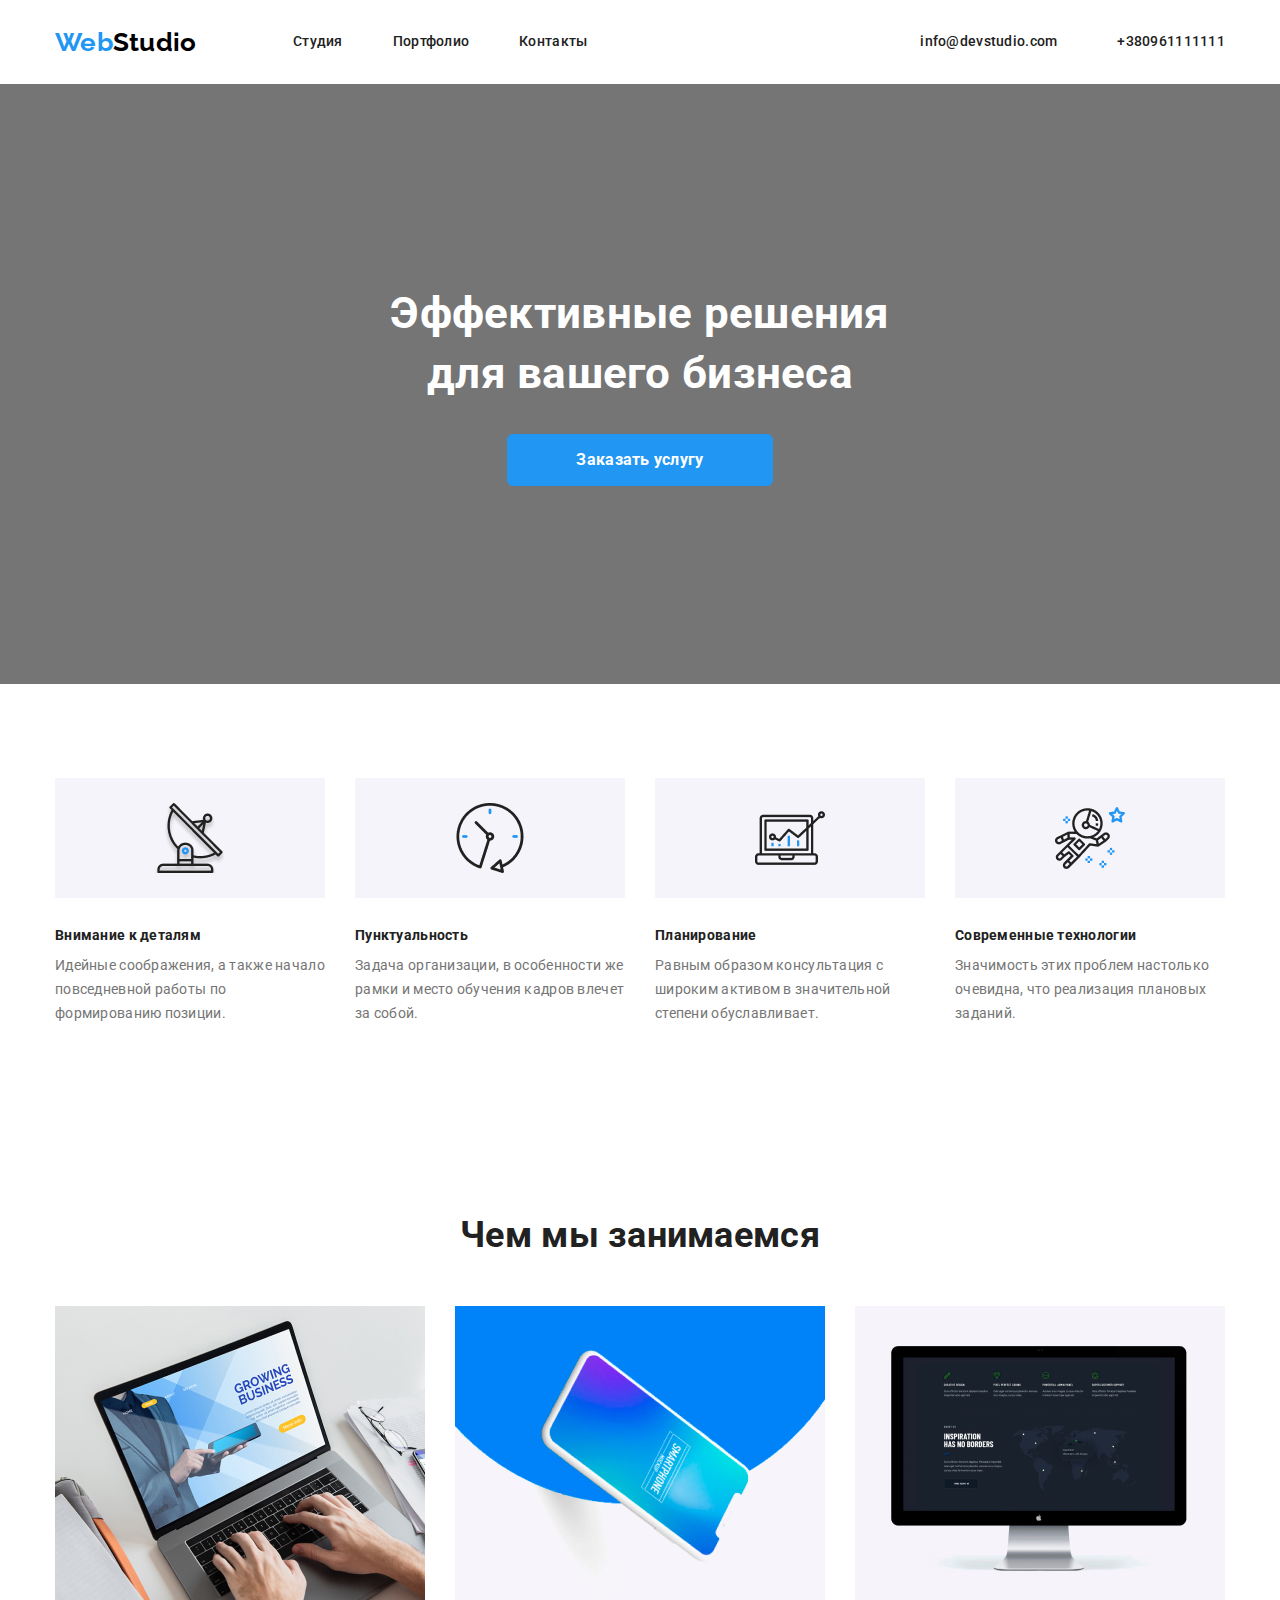
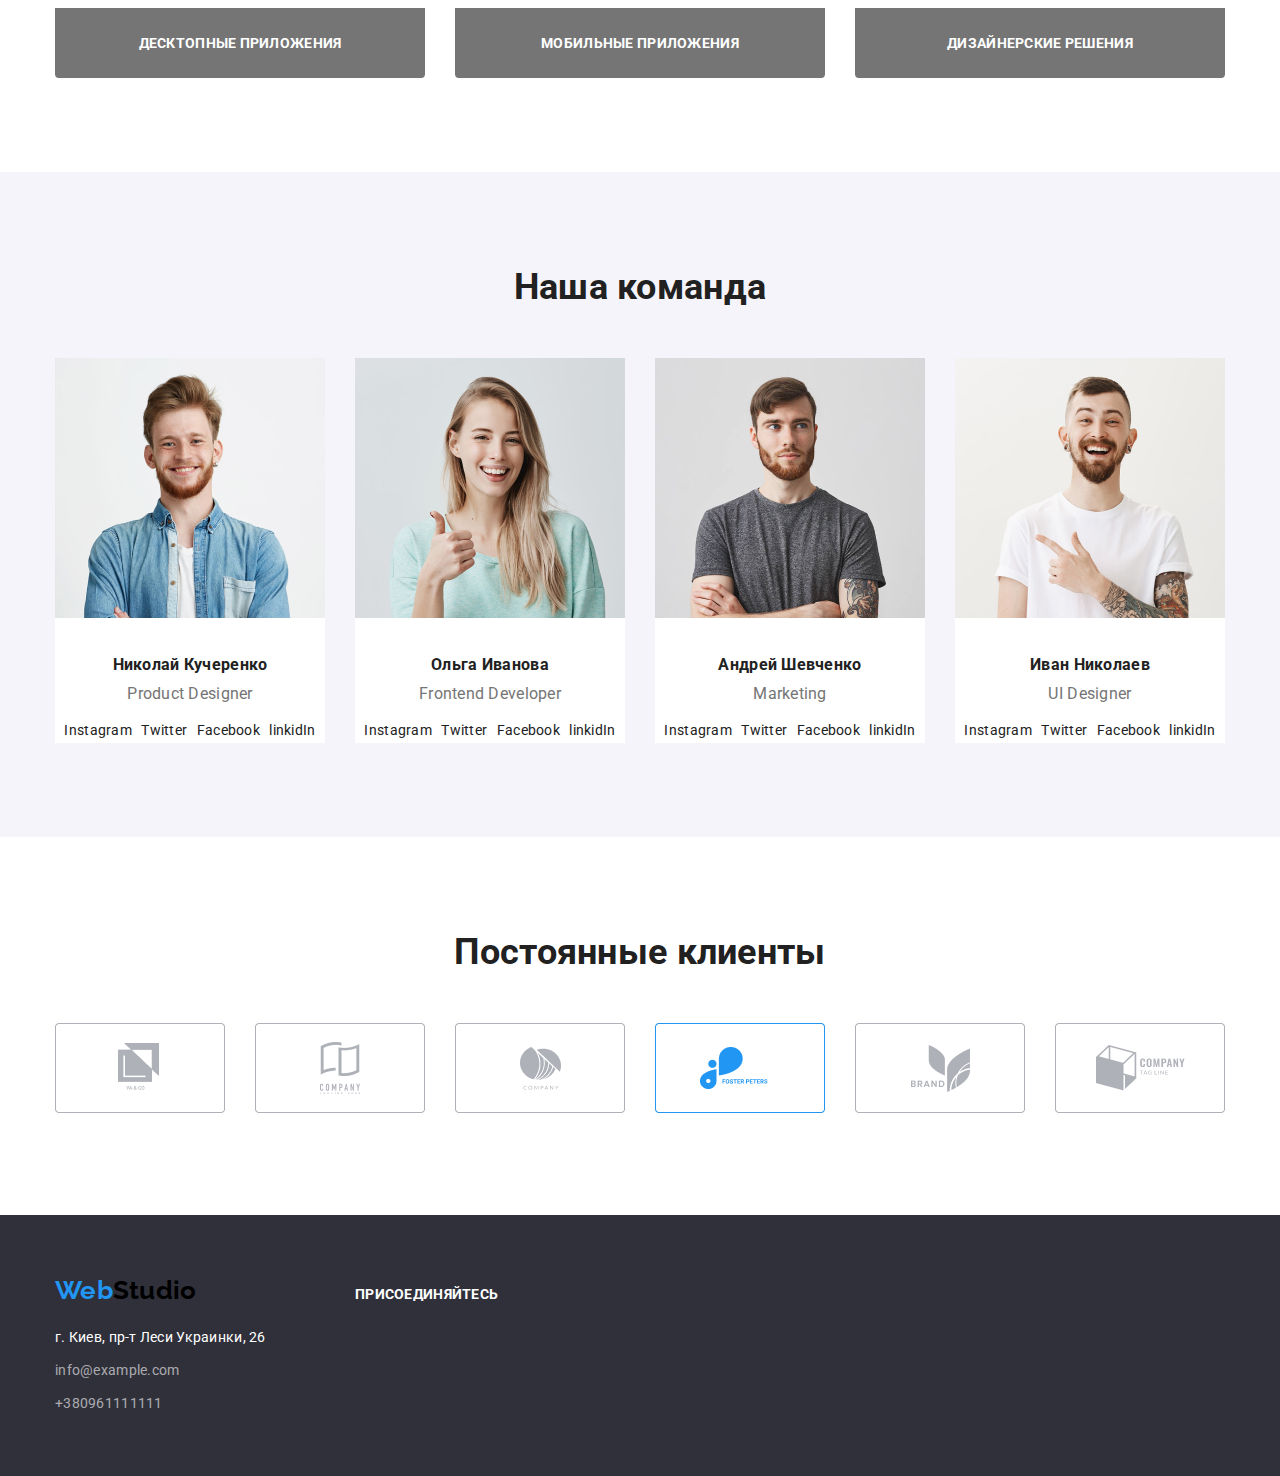
<file: index.html>
<!DOCTYPE html>
<html lang="en">

<head>
    <meta charset="UTF-8" />
    <meta name="viewport" content="width=<device-width>, initial-scale=1.0" />
    <title>Web Studio</title>
    <link href="https://cdnjs.cloudflare.com/ajax/libs/modern-normalize/0.6.0/modern-normalize.min.css" />
    <link
        href="https://fonts.googleapis.com/css2?family=Raleway:wght@700&family=Roboto:wght@400;500;700;900&display=swap"
        rel="stylesheet" />
    <link rel="stylesheet" href="./css/styles.css" />
</head>

<body class="body">
    <!--Site-navigation-->
    <header class="header">
        <div class="header-container">
            <nav class="container site-header-content">
                <p class="logo-item">
                    <a href="" class="logo link"><span class="logo-first">Web</span>
                        <span class="logo-secondary">Studio</span>
                    </a>
                </p>
                <ul class="site-nav list">
                    <li class="site-nav-item">
                        <a href="./index.html" class="links">Студия</a>
                    </li>
                    <li class="site-nav-item">
                        <a href="./portfolio.html" class="links">Портфолио</a>
                    </li>
                    <li class="site-nav-item"><a href="" class="links">Контакты</a></li>
                </ul>
                <div class="site-nav-main-address">
                    <address>
                        <ul class="site-nav-address list">
                            <li class="site-nav-address-item">
                                <a href="malito:info@devstudio.com" class="mail links">info@devstudio.com
                                </a>
                            </li>
                            <li class="site-nav-address-item">
                                <a href="tel:+380961111111" class="telnumber links">+380961111111
                                </a>
                            </li>
                        </ul>
                    </address>
                </div>
            </nav>
        </div>
    </header>

    <main>
        <!--Hero-->
        <section class="hero">
            <div class="hero-container">
                <h1 class="hero-title">
                    Эффективные решения <br />
                    для вашего бизнеса
                </h1>
                <div class="hero-button">
                    <a href="" class="button-primery">Заказать услугу</a>
                </div>
            </div>
        </section>

        <!--Main features-->
        <section class="section features">
            <div class="container">
                <ul class="features-list list">
                    <li class="features-item">
                        <div class="feature-image">
                            <img src="./images/group.png " alt="antenna" />
                        </div>
                        <h3 class="site-description-logo-title">Внимание к деталям</h3>
                        <p class="text">
                            Идейные соображения, а также начало повседневной работы по
                            формированию позиции.
                        </p>
                    </li>
                    <li class="features-item">
                        <div class="feature-image">
                            <img src="./images/clock1.png " alt="clock" />
                        </div>
                        <h3 class="site-description-logo-title">Пунктуальность</h3>
                        <p class="text">
                            Задача организации, в особенности же рамки и место обучения
                            кадров влечет за собой.
                        </p>
                    </li>
                    <li class="features-item">
                        <div class="feature-image">
                            <img src="./images/diagram1.png " alt="diagram" />
                        </div>
                        <h3 class="site-description-logo-title">Планирование</h3>
                        <p class="text">
                            Равным образом консультация с широким активом в значительной
                            степени обуславливает.
                        </p>
                    </li>
                    <li class="features-item">
                        <div class="feature-image">
                            <img src="./images/astronaut1.png " alt="astronaut" />
                        </div>
                        <h3 class="site-description-logo-title">
                            Современные технологии
                        </h3>
                        <p class="text">
                            Значимость этих проблем настолько очевидна, что реализация
                            плановых заданий.
                        </p>
                    </li>
                </ul>
            </div>
        </section>
        <!--Main Prodaction-->
        <section class="section">
            <div class="container">
                <h2 class="section-title">
                    Чем мы занимаемся
                </h2>
                <ul class="site-prodactions list">
                    <li class="prodaction-item">
                        <img src="./images/img.jpg " alt="desktop app " />
                        <h3 class="prodaction-title">Десктопные приложения</h3>
                    </li>


                    <li class="prodaction-item">
                        <img src="./images/box.jpg " alt="mobile app " />
                        <h3 class="prodaction-title">Мобильные приложения</h3>
                    </li>

                    <li class="prodaction-item">
                        <img src="./images/imgf.jpg " alt="design " />
                        <h3 class="prodaction-title">Дизайнерские решения</h3>
                    </li>
                </ul>
            </div>
        </section>
        <!--Main teammembers-->
        <section class="section teammembers">
            <div class="container">
                <h2 class="section-title">
                    Наша команда
                </h2>
                <ul class="site-teammembers-list list">
                    <li class="teammembers-item">
                        <img src="./images/proddes.png " alt="Product Designer photo " class="teammembers-photo" />
                        <h3 class="teammembers-title">Николай Кучеренко</h3>
                        <p class="teammembers-role">Product Designer</p>
                        <ul class="social-links list">
                            <li><a href=" " class="links">Instagram</a></li>
                            <li><a href=" " class="links">Twitter</a></li>
                            <li><a href=" " class="links">Facebook</a></li>
                            <li><a href=" " class="links">linkidIn</a></li>
                        </ul>
                    </li>
                    <li class="teammembers-item">
                        <img src="./images/frontdev.png " alt="Frontend Developer photo " class="teammembers-photo" />
                        <h3 class="teammembers-title">Ольга Иванова</h3>
                        <p class="teammembers-role">Frontend Developer</p>
                        <ul class="social-links list">
                            <li><a href=" " class="links">Instagram</a></li>
                            <li><a href=" " class="links">Twitter</a></li>
                            <li><a href=" " class="links">Facebook</a></li>
                            <li><a href=" " class="links">linkidIn</a></li>
                        </ul>
                    </li>
                    <li class="teammembers-item">
                        <img src="./images/mark.png " alt="Marketing photo " class="teammembers-photo" />
                        <h3 class="teammembers-title">Андрей Шевченко</h3>
                        <p class="teammembers-role">Marketing</p>
                        <ul class="social-links list">
                            <li><a href=" " class="links">Instagram</a></li>
                            <li><a href=" " class="links">Twitter</a></li>
                            <li><a href=" " class="links">Facebook</a></li>
                            <li><a href=" " class="links">linkidIn</a></li>
                        </ul>
                    </li>
                    <li class="teammembers-item">
                        <img src="./images/uides.png " alt="Designer photo " class="teammembers-photo" />
                        <h3 class="teammembers-title">Иван Николаев</h3>
                        <p class="teammembers-role">UI Designer</p>
                        <ul class="social-links list">
                            <li><a href=" " class="links">Instagram</a></li>
                            <li><a href=" " class="links">Twitter</a></li>
                            <li><a href=" " class="links">Facebook</a></li>
                            <li><a href=" " class="links">linkidIn</a></li>
                        </ul>
                    </li>
                </ul>
            </div>
        </section>
        <!--Main clients-->
        <section class="clients section">
            <div class="container">
                <h2 class="section-title">Постоянные клиенты</h2>
                <ul class="site-clientslogo list">
                    <li class="clients-item"><img src="./images/client1.png " alt="YA&CO company logo " /></li>
                    <li class="clients-item"><img src="./images/client2.png " alt="company logo 1 " /></li>
                    <li class="clients-item"><img src="./images/client3.png " alt="company logo 2 " /></li>
                    <li class="clients-item"><img src="./images/client4.png " alt="FP company logo " /></li>
                    <li class="clients-item"><img src="./images/client5.png " alt="Brand company logo " /></li>
                    <li class="clients-item"><img src="./images/client6.png " alt="company logo 3 " /></li>
                </ul>
            </div>
        </section>
    </main>

    <!--Footer-->
    <footer class="footer-section">
        <div class="container">
            <div class="footer-content">
                <div class="address-item">
                    <div class="footer-logo">
                        <p class="footer-item">
                            <a href="" class="logo link"><span class="logo-first">Web</span>
                                <span class="logo-secondary">Studio</span>
                            </a>
                        </p>
                    </div>

                    <address class="address">
                        <ul class="list">
                            <li class="site-address link">г. Киев, пр-т Леси Украинки, 26</li>
                            <li class="site-address link">
                                <a href="malito:info@example.com " class="contacts link">info@example.com</a>
                            </li>
                            <li class="site-address link">
                                <a href="tel:+380991111111 " class="contacts link">+380961111111</a>
                            </li>
                        </ul>
                    </address>
                </div>
                <div class="social">
                    <b class="item-headers">
                        ПРИСОЕДИНЯЙТЕСЬ
                    </b>
                    <ul class=" social-list list">
                        <li>
                            <a href=" " aria-label="Instagram link "></a>
                        </li>
                        <li>
                            <a href=" " aria-label="Twitter link "></a>
                        </li>
                        <li>
                            <a href=" " aria-label="Facebook link "></a>
                        </li>
                        <li>
                            <a href=" " aria-label="linkidIn link "></a>
                        </li>
                    </ul>
                </div>
            </div>
        </div>
    </footer>
</body>

</html>
</file>
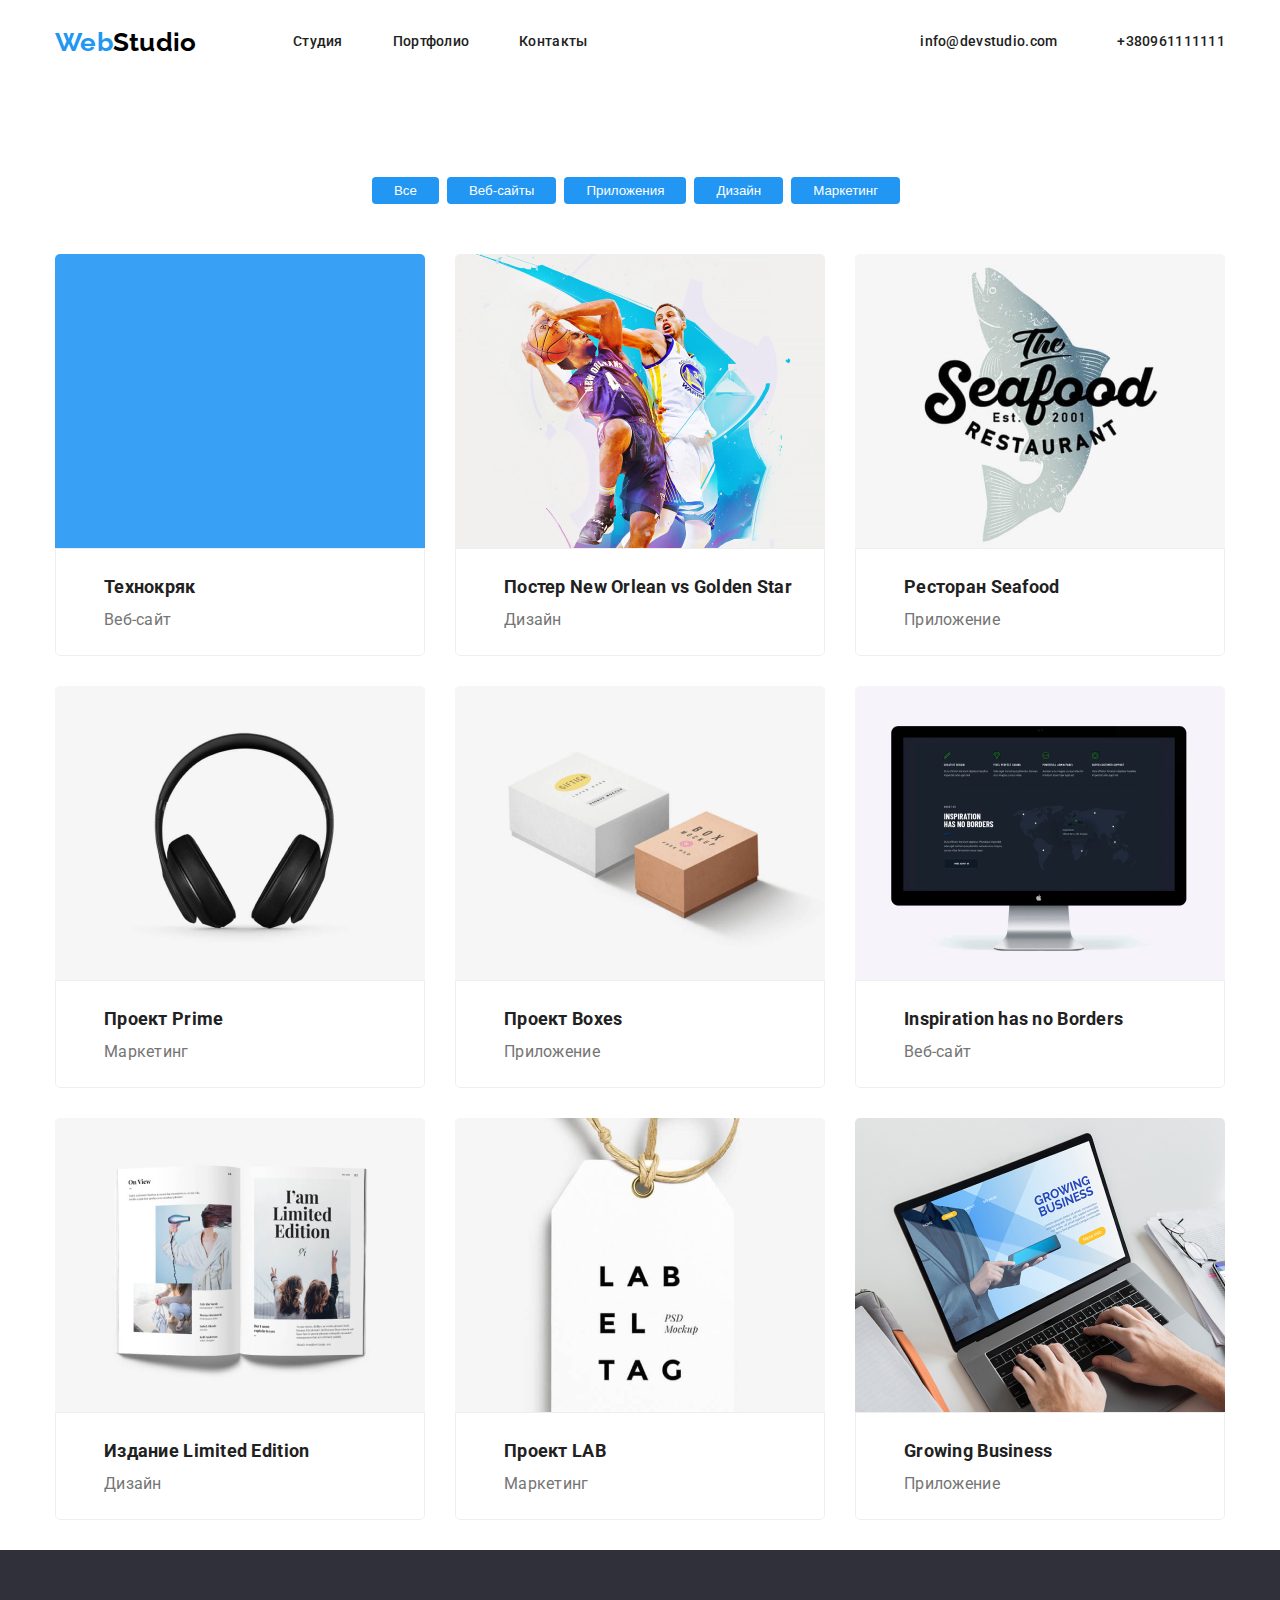
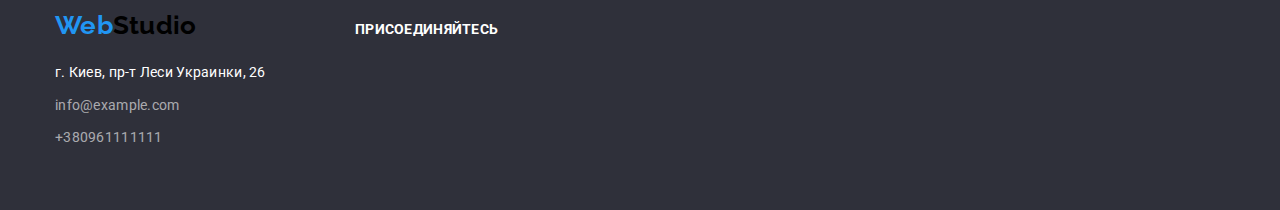
<file: portfolio.html>
<!DOCTYPE html>
<html lang="en">

<head>
    <meta charset="UTF-8" />
    <meta name="viewport" content="width=device-width, initial-scale=1.0" />
    <title>Photo app</title>
    <link
        href="https://fonts.googleapis.com/css2?family=Raleway:wght@700&family=Roboto:wght@400;500;700;900&display=swap"
        rel="stylesheet" />
    <link href="https://cdnjs.cloudflare.com/ajax/libs/modern-normalize/0.6.0/modern-normalize.min.css" />
    <link rel="stylesheet" href="./css/styles.css" />
</head>

<body class="body">
    <!--Site-navigation-->
    <header class="site-header">
        <nav class="container site-header-content">
            <p>
                <a href="" class="logo link"><span class="logo-first">Web</span>
                    <span class="logo-secondary">Studio</span>
                </a>
            </p>
            <ul class="site-nav list">
                <li class="site-nav-item">
                    <a href="./index.html" class="links">Студия</a>
                </li>
                <li class="site-nav-item">
                    <a href="./portfolio.html" class="links">Портфолио</a>
                </li>
                <li class="site-nav-item"><a href="" class="links">Контакты</a></li>
            </ul>
            <div class="site-nav-main-address">
                <address>
                    <ul class="site-nav-address list">
                        <li class="site-nav-address-item">
                            <a href="malito:info@devstudio.com" class="mail links">info@devstudio.com
                            </a>
                        </li>
                        <li class="site-nav-address-item">
                            <a href="tel:+380961111111" class="telnumber links">+380961111111
                            </a>
                        </li>
                    </ul>
                </address>
            </div>
        </nav>
    </header>

    <!--Main button list-->
    <main>
        <div class="container">
            <div class="button-container">
                <ul class="main-button-list list">
                    <li class="button-element">
                        <button class="main-button" type="button">Все</button>
                    </li>
                    <li class="button-element">
                        <button class="main-button" type="button">Веб-сайты</button>
                    </li>
                    <li class="button-element">
                        <button class="main-button" type="button">Приложения</button>
                    </li>
                    <li class="button-element">
                        <button class="main-button" type="button">Дизайн</button>
                    </li>
                    <li class="button-element">
                        <button class="main-button" type="button">Маркетинг</button>
                    </li>
                </ul>
            </div>

            <!--Main flex-cards list-->
            <div class="flex-container">
                <ul class="flex-container-list list">
                    <li class="flex-card">
                        <img class="card-image" src="./images/hoveroverlay.jpg" alt="Text" width="370" />
                        <div class="card-content">
                            <h2 class="item-title">Технокряк</h2>
                            <p class="item-text">Веб-сайт</p>
                        </div>
                    </li>
                    <li class="flex-card">
                        <img class="card-image" src="./images/neworlean.jpg" alt="Bascketballteam" width="370" />

                        <div class="card-content">
                            <h2 class="item-title">Постер New Orlean vs Golden Star</h2>
                            <p class="item-text">Дизайн</p>
                        </div>
                    </li>
                    <li class="flex-card">
                        <img class="card-image" src="./images/seafood.jpg" alt="Icon restaurant" width="370" />
                        <div class="card-content">
                            <h2 class="item-title">Ресторан Seafood</h2>
                            <p class="item-text">Приложение</p>
                        </div>
                    </li>
                    <li class="flex-card">
                        <img class="card-image" src="./images/prime.jpg" alt="Phone" width="370" />
                        <div class="card-content">
                            <h2 class="item-title">Проект Prime</h2>
                            <p class="item-text">Маркетинг</p>
                        </div>
                    </li>
                    <li class="flex-card">
                        <img class="card-image" src="./images/boxes.jpg" alt="Boxes" width="370" />
                        <div class="card-content">
                            <h2 class="item-title">Проект Boxes</h2>
                            <p class="item-text">Приложение</p>
                        </div>
                    </li>
                    <li class="flex-card">
                        <img class="card-image" src="./images/inspiration.jpg" alt="Monitor" width="370" />
                        <div class="card-content">
                            <h2 class="item-title">Inspiration has no Borders</h2>
                            <p class="item-text">Веб-сайт</p>
                        </div>
                    </li>
                    <li class="flex-card">
                        <img class="card-image" src="./images/limited-iditional.jpg" alt="Journal" width="370" />
                        <div class="card-content">
                            <h2 class="item-title">Издание Limited Edition</h2>
                            <p class="item-text">Дизайн</p>
                        </div>
                    </li>
                    <li class="flex-card">
                        <img class="card-image" src="./images/lab.jpg" alt="PSD Mockup" width="370" />
                        <div class="card-content">
                            <h2 class="item-title">Проект LAB</h2>
                            <p class="item-text">Маркетинг</p>
                        </div>
                    </li>
                    <li class="flex-card">
                        <img class="card-image" src="./images/business.jpg" alt="Growing business" width="370" />
                        <div class="card-content">
                            <h2 class="item-title">Growing Business</h2>
                            <p class="item-text">Приложение</p>
                        </div>
                    </li>
                </ul>
            </div>
        </div>
    </main>
    <!--Footer-->
    <footer class="footer-section">
        <div class="container">
            <div class="footer-content">
                <div class="address-item">
                    <div class="footer-logo">
                        <p class="footer-item">
                            <a href="" class="logo link"><span class="logo-first">Web</span>
                                <span class="logo-secondary">Studio</span>
                            </a>
                        </p>
                    </div>

                    <address class="address">
                        <ul class="list">
                            <li class="site-address link">г. Киев, пр-т Леси Украинки, 26</li>
                            <li class="site-address link">
                                <a href="malito:info@example.com " class="contacts link">info@example.com</a>
                            </li>
                            <li class="site-address link">
                                <a href="tel:+380991111111 " class="contacts link">+380961111111</a>
                            </li>
                        </ul>
                    </address>
                </div>
                <div class="social">
                    <b class="item-headers">
                        ПРИСОЕДИНЯЙТЕСЬ
                    </b>
                    <ul class=" social-list list">
                        <li>
                            <a href=" " aria-label="Instagram link "></a>
                        </li>
                        <li>
                            <a href=" " aria-label="Twitter link "></a>
                        </li>
                        <li>
                            <a href=" " aria-label="Facebook link "></a>
                        </li>
                        <li>
                            <a href=" " aria-label="linkidIn link "></a>
                        </li>
                    </ul>
                </div>
            </div>
        </div>
    </footer>
</body>

</html>
</file>
<file: css/styles.css>
/* цвет основного текста #212121 */

     /* вторичный цвет текста #757575*/

     /*белый #FFFFFF*/

     /* акцент #2196F3*/

     :root {
         --primary-text-color: #757575;
         --title-text-color: #212121;
         --accent-color: #2196F3;
         --additional-color: #ffffff;
         --footer-color: #2F303A;
         --features-area-color: #F5F4FA;
     }

     .body {
         color: var(--primary-text-color);
         background-color: #ffffff;
         font-family: Roboto, sans-serif;
         font-size: 14px;
         line-height: 1.71;
         letter-spacing: 0.02em;
         margin: 0;
     }

     .logo {
         font-family: Raleway, sans-serif;
         font-size: 26px;
         font-weight: 700;
         line-height: 1.19;
         display: flex;
         align-items: center;
     }

     .link {
         text-decoration: none;
     }

     .logo {
         width: 153px;
     }

     .logo-first, .logo-kind-first {
         color: #2196F3;
     }

     .logo-secondary, .logo-kind-secondary {
         color: #000000;
     }

     .list {
         list-style: none;
         padding: 0;
         margin: 0;
     }

     /* Navigation styles*/

     .header-container {
         display: flex;
         justify-content: space-between;
         align-items: center;
         background-color: var(--additional-color);
         display: flex;
         width: 1170 px;
     }

     .site-nav {
         font-family: Roboto;
         font-weight: 500;
         font-size: 14px;
         line-height: 1.14;
         display: flex;
         margin-left: 85px;
     }

     .site-nav-item {
         margin-right: 50px;
         padding-top: 34px;
         padding-bottom: 34px;
     }

     .site-nav-item:last-child {
         margin-right: 0;
     }

     .site-nav-main-address {
         display: flex;
         margin-left: auto;
     }

     .site-nav-address {
         display: flex;
         margin-left: auto;
         font-style: normal;
     }

     .site-nav-address .site-nav-address-item+.site-nav-address-item {
         margin-left: 30px;
     }

     .site-nav-address-item {
         margin-right: 30px;
         font-style: normal;
     }

     .site-nav-address-item:last-child {
         margin-right: 0;
     }

     .container {
         width: 1170px;
         padding-left: 15px;
         padding-right: 15px;
         margin-left: auto;
         margin-right: auto;
     }

     .site-header-content {
         display: flex;
         align-items: center;
         width: 1170px;
     }

     .logo-item {
         margin-top: 0;
         margin-bottom: 0;
     }

     /* Class for all web links (blue-black)*/

     .links:link, .links:visited {
         color: var(--title-text-color);
     }

     .links:hover, .links:focus {
         color: var(--accent-color);
     }

     .links {
         text-decoration: none;
     }

     .mail {
         color: var(--accent-color);
         font-weight: 500;
         font-size: 14px;
         line-height: 1.14;
     }

     .telnumber {
         color: var(--title-text-color);
         font-weight: 500;
         font-size: 14px;
         line-height: 1.14;
     }

     .hero {
         align-items: center;
         text-align: center;
         max-width: 1600px;
         height: 600px;
         margin-right: auto;
         margin-left: auto;
         background-color: #757575;
     }

     .section.link {
         text-decoration: none;
     }

     .hero-title {
         padding-bottom: 30px;
         margin-left: auto;
         margin-right: auto;
         width: 696px;
         margin-top: 0;
         margin-bottom: 0;
         padding-top: 200px;
         color: var(--additional-color);
         font-weight: 696;
         font-size: 44px;
         line-height: 1.36;
     }

     .hero-button {
         padding-bottom: 200px;
     }

     .main-button-primery {
         display: flex;
         align-items: center;
     }

     .button-primery {
         color: var(--additional-color);
         background-color: var(--accent-color);
         font-weight: bold;
         font-size: 16px;
         line-height: 1.87;
         display: inline-block;
         border: 1px solid transparent;
         border-radius: 6px;
         padding: 10px 32px;
         width: 200px;
         text-decoration: none;
         text-align: center;
         margin-top: 0;
         margin-bottom: 0;
     }

     /*Teammembers styles*/

     .section-title {
         color: var(--title-text-color);
         font-weight: 700;
         font-size: 36px;
         line-height: 1.17;
         text-align: center;
         margin-top: 0;
         margin-bottom: 50px;
     }

     .site-teammembers-list.title {
         color: var(--title-text-color);
         font-weight: 500;
         font-size: 16px;
         line-height: 1.19;
         display: flex;
         justify-content: space-between;
     }

     .teammembers-photo {
         padding-bottom: 30px;
     }

     .site-teammembers-list {
         display: flex;
         justify-content: space-between;
     }

     .social-links {
         display: flex;
         justify-content: space-evenly;
     }

     .teammembers-item {
         background-color: var(--additional-color);
     }

     .teammembers {
         background-color: #F5F4FA;
     }

     .teammembers-role {
         color: var(--primary-text-color);
         font-weight: normal;
         font-size: 16px;
         line-height: 1.19;
         text-align: center;
         margin-top: 0px;
         margin-bottom: 0px;
         padding-bottom: 16px;
     }

     .teammembers-title {
         text-align: center;
         color: var(--title-text-color);
         font-weight: bold;
         font-size: 16px;
         line-height: 1.14;
         margin-bottom: 0;
         margin-top: 0;
         padding-bottom: 10px;
     }

     .site-address {
         color: var(--additional-color);
         font-weight: 400;
         font-size: 14px;
         line-height: 1.71;
         margin-bottom: 9px;
     }

     .site-address:last-child {
         margin-bottom: 0;
     }

     .contacts {
         color: rgba(255, 255, 255, 0.6);
         font-weight: 400;
         font-size: 14px;
         line-height: 1.71;
     }

     .item-headers {
         display: block;
         width: 145px;
         color: var(--additional-color);
         font-weight: 700;
         font-size: 14px;
         line-height: 1.14;
     }

     /* Button*/

     .main-button-list.button-element:not(:last-child) {
         margin-right: 8 px;
     }

     .main-button {
         color: var(--primary-white-color);
         background-color: var(--accent-color);
         border-radius: 4px;
         padding-left: 22px;
         padding-right: 22px;
         padding-top: 6px;
         padding-bottom: 6px;
         align-items: center;
         border: none;
         outline: none;
     }

     .button-element {
         margin-right: 8px;
     }

     .button-secondary {
         color: var(--additional-color);
         background-color: var(--accent-color);
         font-weight: 900;
         font-size: 16px;
         line-height: 1.87;
     }

     .section {
         padding-top: 94px;
         padding-bottom: 94px;
     }

     /*Features styles*/

     .features {
         background-color: var(--additional-color);
     }

     .features-list {
         display: flex;
         justify-content: space-between;
     }

     .features-item {
         width: 270px;
         align-items: center;
         margin-right: 30px;
     }

     .features-item:last-child {
         margin-right: 0px;
     }

     .feature-item:first-child {
         margin-left: 0px;
     }

     .feature-image {
         display: flex;
         justify-content: center;
         padding-top: 25px;
         padding-bottom: 25px;
         padding-left: 100px;
         padding-right: 100px;
         background-color: var(--features-area-color);
     }

     .site-description-logo-title {
         color: var(--title-text-color);
         font-weight: bold;
         font-size: 14px;
         line-height: 1.14;
         margin-bottom: 0;
         margin-top: 0;
         padding-top: 30px;
         padding-bottom: 10px;
     }

     .text {
         color: var(--primary-text-color);
         font-size: 14px;
         line-height: 1.71;
         margin-top: 0;
         margin-bottom: 0;
     }

     /*Prodaction styles*/

     .prodaction {
         background-color: coral;
     }

     .prodaction-section {
         display: flex;
         align-items: center;
     }

     .site-prodactions {
         display: flex;
         justify-content: space-between;
     }

     .prodaction-item {
         margin-right: 30px;
     }

     .prodaction-item:last-child {
         margin-right: 0px;
     }

     .prodaction-title {
         display: block;
         color: var(--additional-color);
         font-weight: 700;
         font-size: 14px;
         line-height: 70px;
         text-align: center;
         text-transform: uppercase;
         background-color: var(--primary-text-color);
         border-radius: 0px 0px 4px 4px;
         height: 70px;
         margin-top: 0px;
         margin-bottom: 0px;
     }

     /* Clients styles*/

     .site-clientslogo {
         display: flex;
         justify-content: space-between;
     }

     .clients-item {
         margin-right: 30px;
     }

     .clients-item:last-child {
         margin-right: 0px;
     }

     /*Footer styles*/

     .footer-section {
         background-color: var(--footer-color);
     }

     .footer-section>.container {
         display: flex;
         align-items: center;
     }

     .footer-content {
         display: flex;
         align-items: baseline;
         padding-bottom: 60px;
         padding-top: 60px;
     }

     .footer-item {
         margin-bottom: 0;
         margin-top: 0;
     }

     .address-item {
         display: flex;
         flex-direction: column;
         justify-content: space-around;
         margin-right: 69px;
         align-items: baseline;
     }

     .social {
         display: flex;
         flex-direction: column;
         padding-right: 94px;
         width: 206px;
     }

     .social-list {
         display: flex;
         align-items: center;
         justify-content: center;
     }

     .social-item {
         text-align: center;
     }

     .address {
         width: 231px;
         font-style: normal;
     }

     .logo-kind {
         display: block;
         margin-bottom: 20px;
         font-family: Raleway, sans-serif;
         font-weight: 700;
         font-size: 22px;
         line-height: 1.18;
     }

     .footer-logo {
         margin-top: 0;
         margin-bottom: 0;
         padding-bottom: 20px;
     }

     /*Portfolio styles*/

     .main-portfoliocontainer {
         width: 1170px;
     }

     .button-container {
         flex-wrap: wrap;
         margin-left: auto;
         margin-right: auto;
     }

     .main-button-list {
         color: var(--additional-color);
         line-height: 1.62;
         font-weight: 500;
         font-size: 16px;
         display: flex;
         justify-content: center;
         padding-top: 93px;
         padding-bottom: 50px;
         margin-top: 0;
         margin-bottom: 0px;
     }

     .flex-container {
         display: flex;
         flex-wrap: wrap;
     }

     .flex-container-list {
         display: flex;
         flex-wrap: wrap;
         justify-content: space-between;
     }

     .flex-card {
         width: 370px;
         margin-right: 30px;
         margin-bottom: 30px;
         border-top-left-radius: 5px;
         border-top-right-radius: 5px;
         overflow: hidden;
     }

     .flex-card:nth-child(3n) {
         margin-right: 0;
     }

     .item-title {
         width: 322px;
         padding-left: 24px;
         padding-right: 24px;
         margin-top: 0;
         margin-bottom: 0;
         color: var(--title-text-color);
         font-weight: 700;
         font-size: 18px;
         line-height: 2;
     }

     .item-text {
         width: 322px;
         padding-left: 24px;
         padding-right: 24px;
         color: var(--primary-text-color);
         font-weight: 400;
         font-size: 16px;
         line-height: 1.87;
         margin-top: 0;
         margin-bottom: 0;
     }

     .card-content {
         background: var(--additional-color);
         border: 1px solid #eeeeee;
         box-sizing: border-box;
         border-bottom-right-radius: 5px;
         border-bottom-left-radius: 5px;
         padding-left: 24px;
         padding-right: 24px;
         padding-top: 20px;
         padding-bottom: 20px;
     }

     .card-image {
         display: block;
     }
</file>
